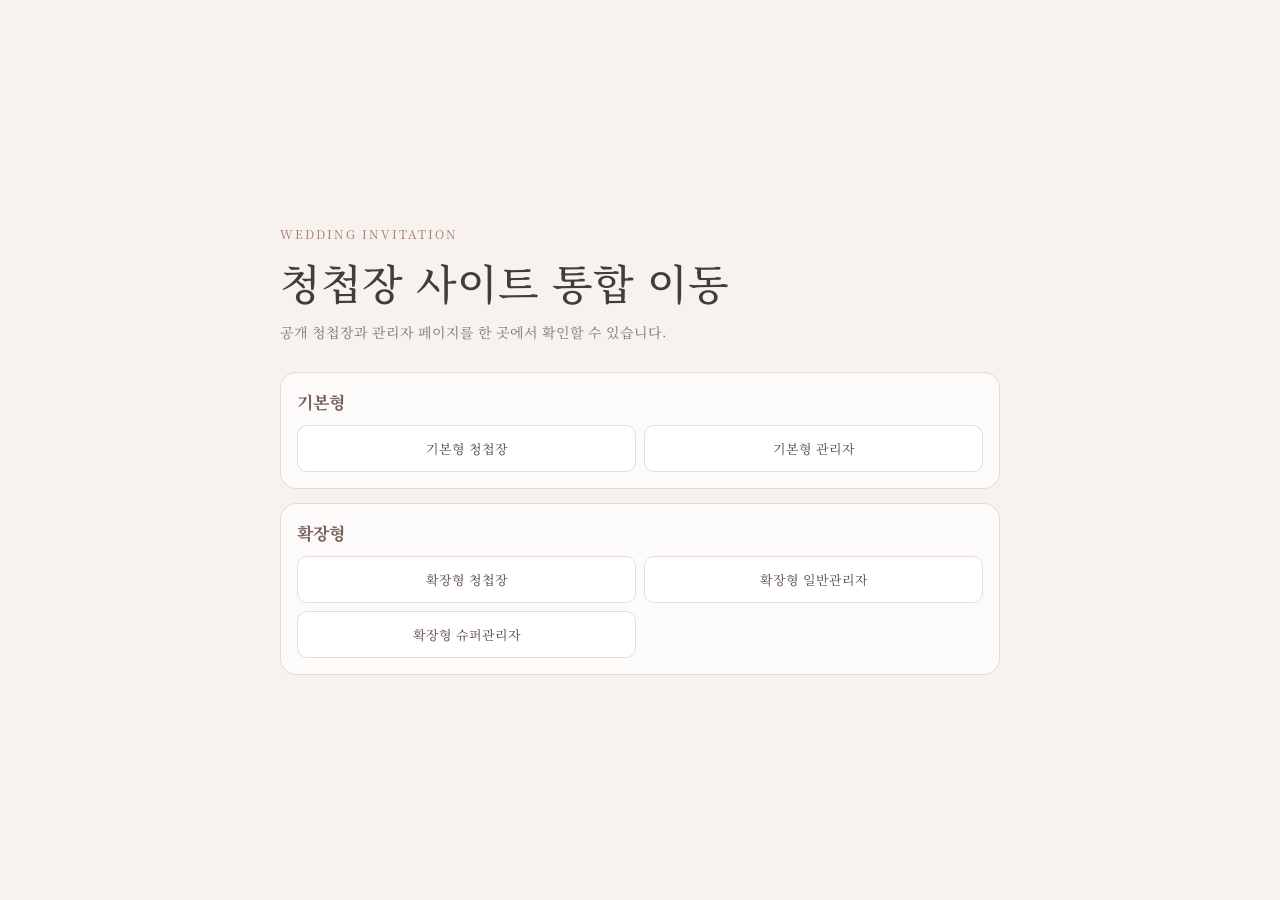
<file: hub/index.html>
<!doctype html>
<html lang="ko">
  <head>
    <meta charset="UTF-8">
    <meta name="viewport" content="width=device-width, initial-scale=1.0">
    <meta name="robots" content="noindex, nofollow">
    <title>모바일 청첩장 통합 이동</title>
    <link rel="preconnect" href="https://fonts.googleapis.com">
    <link rel="preconnect" href="https://fonts.gstatic.com" crossorigin>
    <link href="https://fonts.googleapis.com/css2?family=Noto+Serif+KR:wght@400;500;600&display=swap" rel="stylesheet">
    <link rel="stylesheet" href="./styles.css">
  </head>
  <body>
    <main>
      <p class="eyebrow">Wedding Invitation</p>
      <h1>청첩장 사이트 통합 이동</h1>
      <p class="guide">공개 청첩장과 관리자 페이지를 한 곳에서 확인할 수 있습니다.</p>
      <section class="group">
        <h2>기본형</h2>
        <div class="links">
          <a data-site="basic" href="#">기본형 청첩장</a>
          <a data-site="basic-admin" href="#">기본형 관리자</a>
        </div>
      </section>
      <section class="group">
        <h2>확장형</h2>
        <div class="links">
          <a data-site="extended" href="#">확장형 청첩장</a>
          <a data-site="extended-admin" href="#">확장형 일반관리자</a>
          <a data-site="extended-super-admin" href="#">확장형 슈퍼관리자</a>
        </div>
      </section>
    </main>
    <script src="./site-links.js"></script>
    <script>
      const links = window.WEDDING_SITE_LINKS;
      const withPage = (base, page = "") => `${base.replace(/\/?$/, "/")}${page}`;
      const urls = {
        basic: withPage(links.basic),
        "basic-admin": withPage(links.basic, "admin.html"),
        extended: withPage(links.extended),
        "extended-admin": withPage(links.extended, "admin.html"),
        "extended-super-admin": withPage(links.extended, "super-admin.html"),
      };
      document.querySelectorAll("[data-site]").forEach((link) => {
        link.href = urls[link.dataset.site];
      });
    </script>
  </body>
</html>
</file>
<file: hub/styles.css>
:root {
  color-scheme: light;
  font-family: "Noto Serif KR", Georgia, serif;
  color: #433d3a;
  background: #f7f2ed;
}
* { box-sizing: border-box; }
body { min-height: 100vh; margin: 0; display: grid; place-items: center; padding: 22px; }
main { width: min(100%, 720px); }
.eyebrow { margin: 0; color: #a67c73; font-size: 12px; letter-spacing: .16em; text-transform: uppercase; }
h1 { margin: 10px 0 8px; font-size: clamp(28px, 7vw, 42px); font-weight: 500; }
.guide { margin: 0 0 26px; color: #837570; font-size: 14px; line-height: 1.8; }
.group { margin-top: 14px; border: 1px solid #e8d9d2; border-radius: 16px; padding: 16px; background: rgba(255,255,255,.72); }
h2 { margin: 0 0 11px; color: #755f58; font-size: 17px; }
.links { display: grid; grid-template-columns: repeat(2, minmax(0, 1fr)); gap: 8px; }
a { border: 1px solid #eadbd5; border-radius: 10px; padding: 13px 12px; background: #fff; color: #594943; font-size: 13px; text-align: center; text-decoration: none; }
a:hover { border-color: #c7988d; background: #fff9f6; }
@media (max-width: 520px) {
  .links { grid-template-columns: 1fr; }
}
</file>
